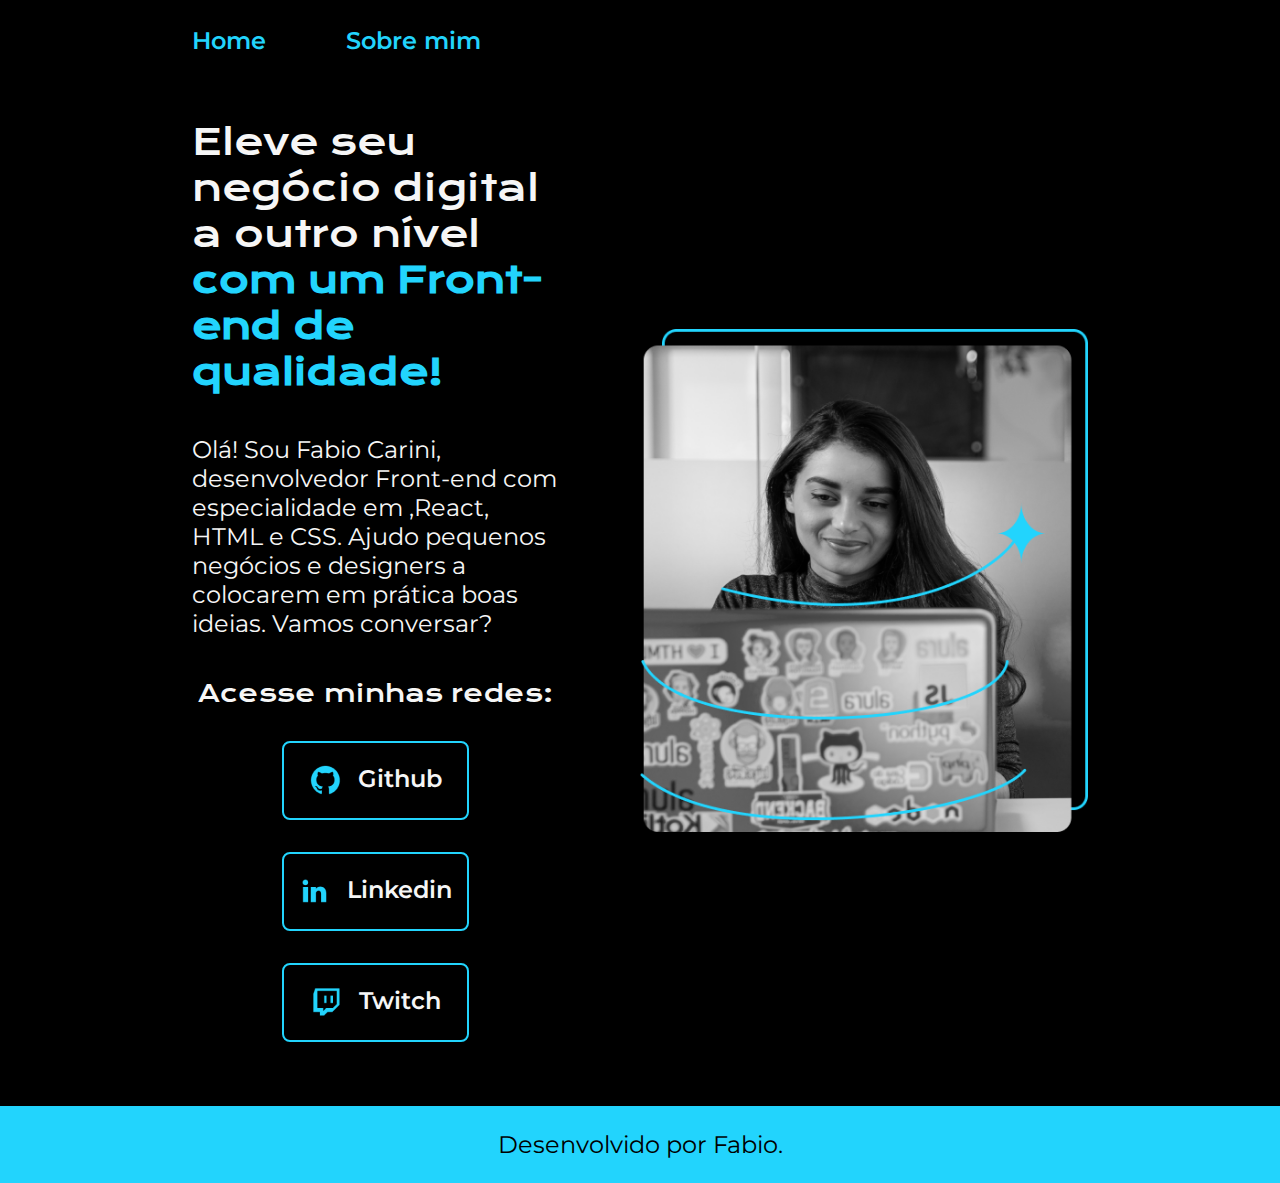
<file: index.html>
<!DOCTYPE html>
<html lang="pt-br">
<head>
    <meta charset="UTF-8">
    <meta http-equiv="X-UA-Compatible" content="IE=edge">
    <meta name="viewport" content="width=device-width, initial-scale=1.0">
    <title>Portfolio</title>
    <link rel="stylesheet" href="./style/style.css">

    <link rel="preconnect" href="https://fonts.googleapis.com">
    <link rel="preconnect" href="https://fonts.gstatic.com" crossorigin>
    <link href="https://fonts.googleapis.com/css2?family=Krona+One&family=Montserrat:ital,wght@0,100..900;1,100..900&display=swap" rel="stylesheet">
</head>
<body>
        <header class="cabecalho">
            <nav class="cabecalhomenu">
                <a class="cabecalholink" href="index.html">Home</a>
                <a class="cabecalholink" href="about.html">Sobre mim</a>
            </nav>
        </header>
    <main class="apresentacao">
        <section class="apresentacao__conteudo">
                <h1 class="tamanhotitulo">Eleve seu negócio digital a outro nível <strong class="titulo-destaque">com um Front-end de qualidade!</strong></h1>
                <p class="tamanhoparagrafo">Olá! Sou Fabio Carini, desenvolvedor Front-end com especialidade em ,React, HTML e CSS. Ajudo pequenos negócios e designers a colocarem em prática boas ideias. Vamos conversar?</p>
            <div class="links">
                <h2 class="subtitulolink">Acesse minhas redes:</h2>
                <a class="botaolink" href="https://github.com/guilhermeonrails">
                        <img src="./assets/github.png" alt="Icone github">
                    Github</a>
                <a class="botaolink" href="https://br.linkedin.com/">
                        <img src="./assets/linkedin.png" alt="Icone do linkedin">
                    Linkedin</a>
                <a class="botaolink" href="https://www.twitch.tv/">
                        <img src="./assets/twitch.png" alt="Icone Twitch.tv">
                    Twitch</a>
            </div>
        </section>
            <img class="edicaoimg" src="./assets/Imagem.png" alt="Foto Joana Santos programando">
    </main>
    <footer class="rodape">
        <p>Desenvolvido por Fabio.</p>
    </footer>
</body>
</html>
</file>
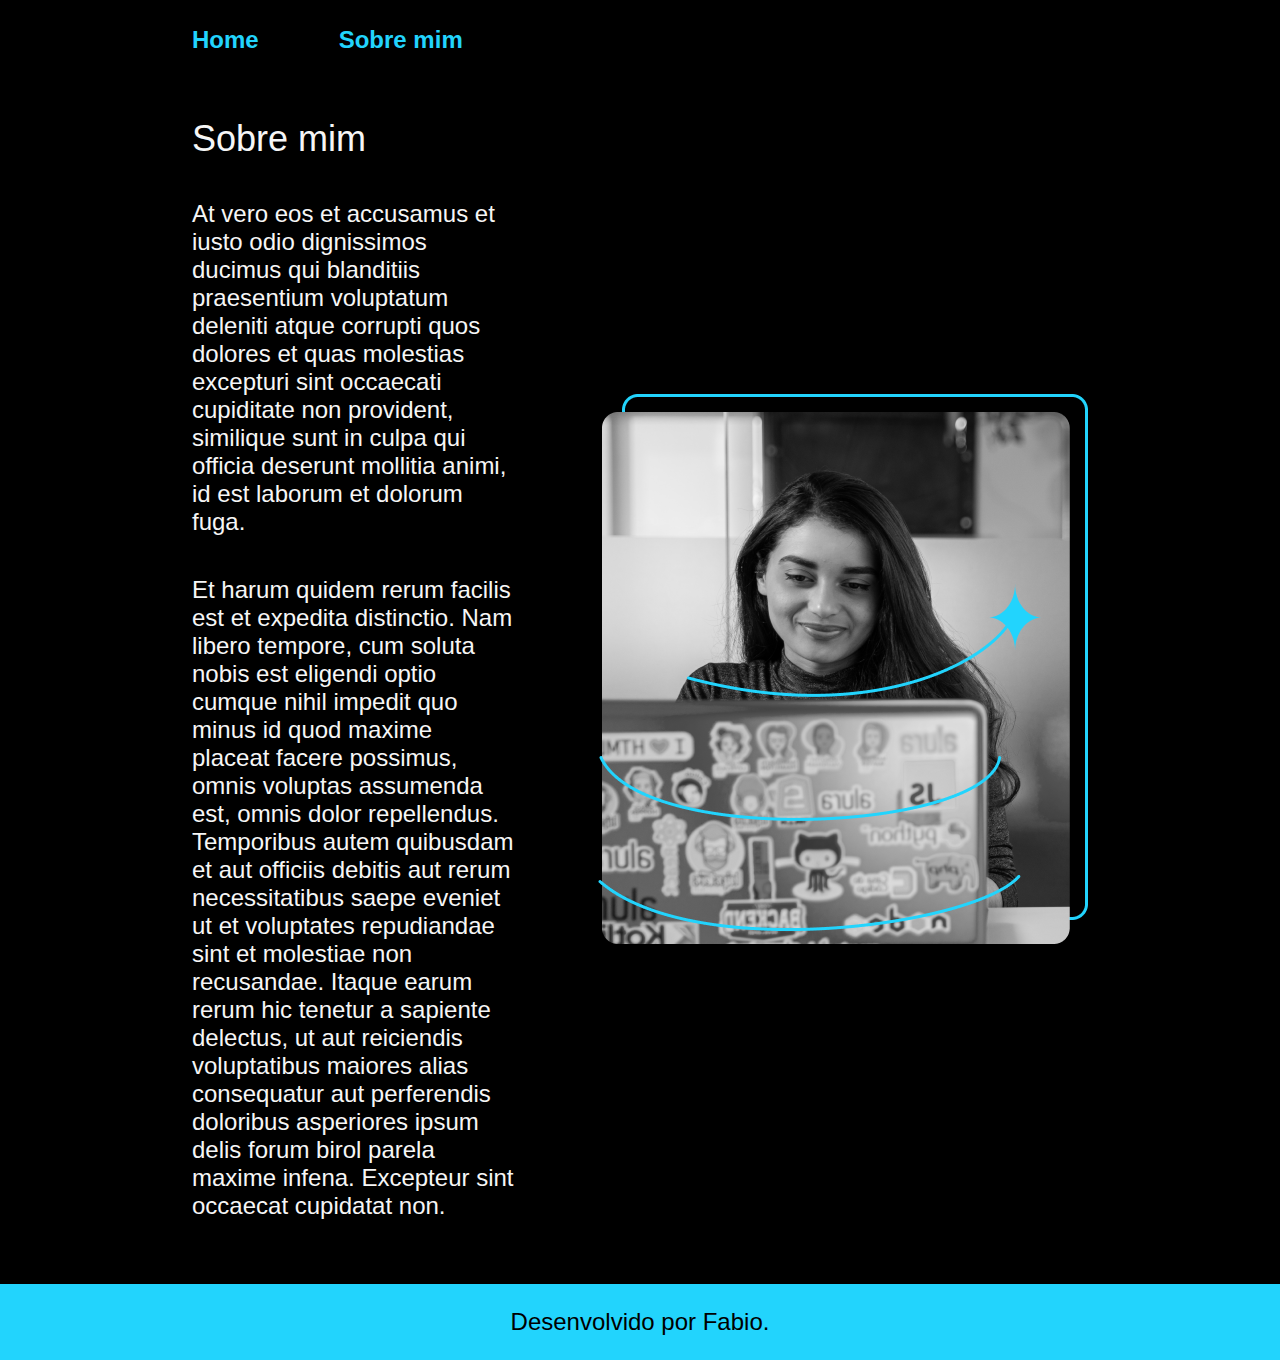
<file: about.html>
<!DOCTYPE html>
<html lang="pt-br">
<head>
    <meta charset="UTF-8">
    <meta http-equiv="X-UA-Compatible" content="IE=edge">
    <meta name="viewport" content="width=device-width, initial-scale=1.0">
    <title>Sobre mim</title>
    <link rel="stylesheet" href="./style/style.css">
</head>
<body>
    <header class="cabecalho">
        <nav class="cabecalhomenu">
            <a class="cabecalholink" href="index.html">Home</a>
            <a class="cabecalholink" href="about.html">Sobre mim</a>
        </nav>
    </header>
    <main class="apresentacao">
        <section class="apresentacao__conteudo">
            <h1 class="tamanhotitulo">Sobre mim</h1>
            <p class="tamanhoparagrafo">At vero eos et accusamus et iusto odio dignissimos ducimus qui blanditiis praesentium voluptatum deleniti atque corrupti quos dolores et quas molestias excepturi sint occaecati cupiditate non provident, similique sunt in culpa qui officia deserunt mollitia animi, id est laborum et dolorum fuga.
                </p>
                <p class="tamanhoparagrafo">Et harum quidem rerum facilis est et expedita distinctio. Nam libero tempore, cum soluta nobis est eligendi optio cumque nihil impedit quo minus id quod maxime placeat facere possimus, omnis voluptas assumenda est, omnis dolor repellendus. Temporibus autem quibusdam et aut officiis debitis aut rerum necessitatibus saepe eveniet ut et voluptates repudiandae sint et molestiae non recusandae. Itaque earum rerum hic tenetur a sapiente delectus, ut aut reiciendis voluptatibus maiores alias consequatur aut perferendis doloribus asperiores ipsum delis forum birol parela maxime infena. Excepteur sint occaecat cupidatat non.
                </p>
        </section>
                <img src="./assets/Imagem.png" alt="Foto Joana Santos programando">

    </main>
    <footer class="rodape">
        <p>Desenvolvido por Fabio.</p>
    </footer>
</body>
</html>
</file>
<file: style/style.css>
:root {
    --cor-primaria: #000000;
    --cor-secundaria: #f6f6f6;
    --cor-terciaria: #22d4fd;
    --cor-hover: #272727;
    --cor-hover2: gold;

    --font-primaria: "Montserrat", sans-serif;
}

* {
    margin: 0;
    padding: 0;
}

body {
    box-sizing: border-box;
    background-color: var(--cor-primaria);
    color: var(--cor-secundaria);
}

.cabecalho {
    padding: 2% 0% 0% 15%;

}

.cabecalhomenu {
    display: flex;
    gap: 80px;
}

.cabecalholink {
    font-family: var(--font-primaria);
    font-size: 1.5rem;
    font-weight: 600;
    color: var(--cor-terciaria);
    text-decoration: none;
}

.titulo-destaque {
    color: var(--cor-terciaria);
}

.titulo-destaque:hover {
    color: var(--cor-hover2);
}

.apresentacao {
    padding: 5% 15%;
    display: flex;
    align-items: center;
    justify-content: space-between;
    gap: 82px;
}

.apresentacao__conteudo {
    width: 50%;
    display: flex;
    flex-direction: column;
    gap: 40px;
}

.tamanhotitulo {
    font-size: 2.25rem;
    font-weight: 400;
    font-family: "Krona One", sans-serif;
}

.tamanhoparagrafo {
    font-size: 1.5rem;
    font-family: var(--font-primaria);
}

.subtitulolink {
    font-family: "krona one", sans-serif;
    font-weight: 400;
    font-size: 1.5rem;

}
.links {
    display: flex;
    flex-direction: column;
    justify-content: space-between;
    align-items: center;
    gap: 32px;
}

.botaolink {
    display: flex;
    justify-content: center;
    gap: 16px;
    border: 2px solid var(--cor-terciaria);
    width: 50%;
    text-align: center;
    border-radius: 8px;
    font-size: 1.5rem;
    padding: 21.5px 0;
    text-decoration: none;
    color: var(--cor-secundaria);
    font-family: var(--font-primaria);
    font-weight: 600;
}

.botaolink:hover {
    background-color: var(--cor-hover);
}

.edicaoimg {
    width: 50%;
}

.rodape {
    padding: 24px;
    color: var(--cor-primaria);
    background-color: var(--cor-terciaria);
    text-align: center;
    font-size: 1.5rem;
    font-family: var(--font-primaria);
    font-weight: 400;
}

@media (max-width: 1200px) {
    .cabecalho {
        padding: 10%;
    }

    .cabecalhomenu {
        justify-content: center;
    }
    
    .apresentacao {
        flex-direction: column-reverse;
        padding: 5%;
    }

    .apresentacao__conteudo {
        width: auto;
    }
}
</file>
